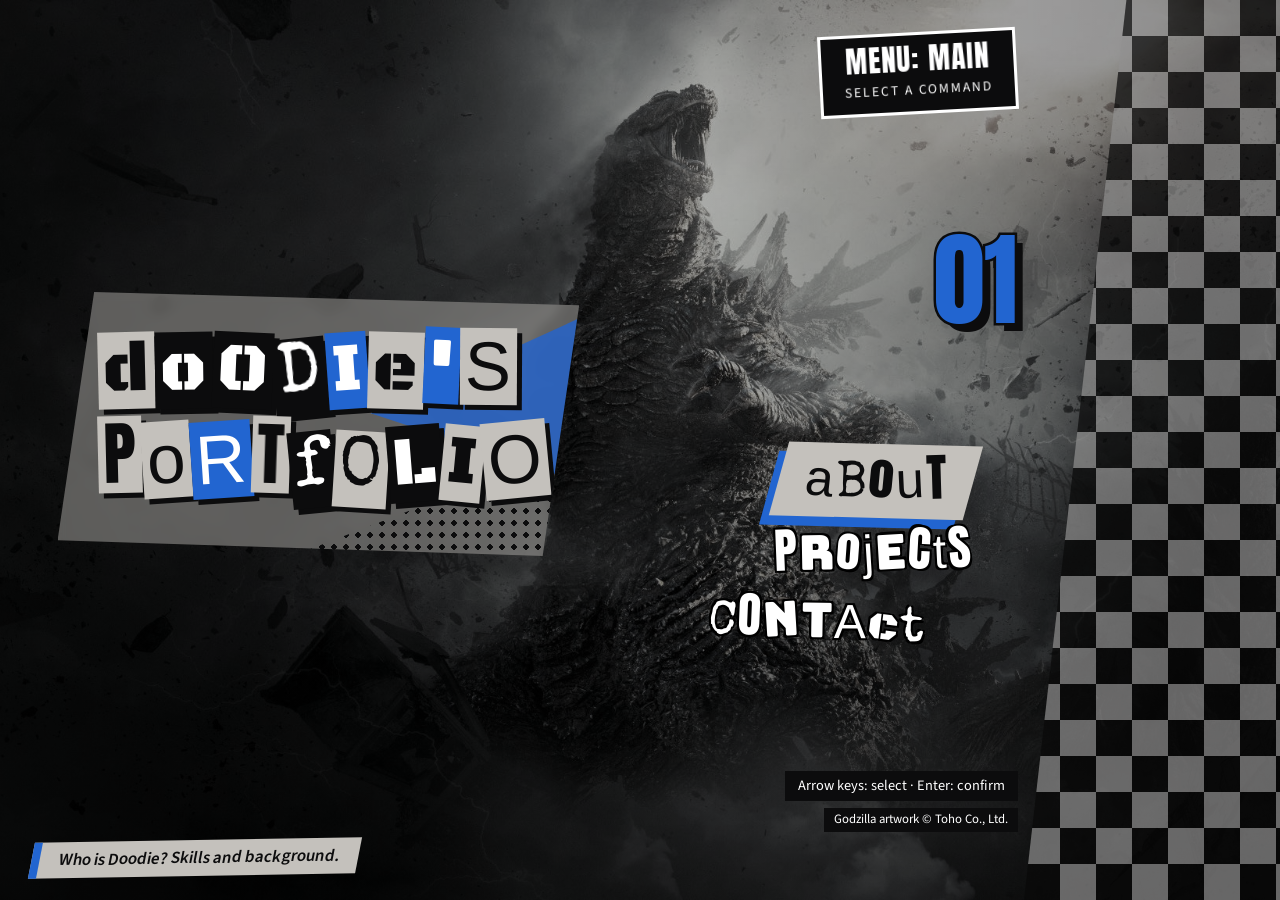
<file: index.html>
<!DOCTYPE html>
<html lang="en">
<head>
<meta charset="UTF-8">
<meta name="viewport" content="width=device-width, initial-scale=1">
<title>Doodie | Portfolio</title>
<meta name="description" content="Portfolio of Doodie, a third-year Computer Science student at Cavite State University. Software projects, databases, and certificates.">
<meta name="author" content="Doodie">
<meta name="theme-color" content="#0c0c0d">
<meta property="og:title" content="Doodie | Computer Science Student Portfolio">
<meta property="og:description" content="Portfolio of Doodie, a third-year Computer Science student at Cavite State University. Software projects, databases, and certificates.">
<meta property="og:type" content="website">
<link rel="icon" href="data:image/svg+xml,%3Csvg xmlns='http://www.w3.org/2000/svg' viewBox='0 0 32 32'%3E%3Cpath d='M2 28 9 6l5 22 5-26 5 26 6-14v14z' fill='%231a6dff'/%3E%3C/svg%3E">
<link rel="preconnect" href="https://fonts.googleapis.com">
<link rel="preconnect" href="https://fonts.gstatic.com" crossorigin>
<link href="https://fonts.googleapis.com/css2?family=Anton&family=Black+Ops+One&family=Bungee&family=Permanent+Marker&family=Source+Sans+3:wght@400;600&family=Special+Elite&display=swap" rel="stylesheet">
<link rel="stylesheet" href="style.css">
</head>
<body class="home">
<a class="skip" href="#menu">Skip to menu</a>
<main id="main" class="stage">
  <div class="layers" role="img" aria-label="Godzilla background">
    <video class="bg-video" autoplay muted loop playsinline aria-hidden="true">
      <source src="gz.mp4" type="video/mp4">
    </video>
    <div class="tint"></div>
    <div class="panel"></div>
  </div>
  <div class="ui">
    <div class="slab">
      <h1 class="title" data-ransom>Doodie's Portfolio</h1>
    </div>
    <div class="side">
      <div class="tagbox"><b>Menu: Main</b><small>Select a command</small></div>
      <div class="num" id="num" aria-hidden="true">01</div>
      <nav aria-label="Main">
        <ul class="menu" id="menu">
          <li style="--o:2;--r:1.5"><a href="about.html" data-ransom data-desc="Who is Doodie? Skills and background.">About</a></li>
          <li style="--o:1;--r:-1"><a href="projects.html" data-ransom data-desc="View projects and certificates.">Projects</a></li>
          <li style="--o:3;--r:2"><a href="contact.html" data-ransom data-desc="Send a message. Open a channel.">Contact</a></li>
        </ul>
      </nav>
      <div class="notes">
        <p class="hint">Arrow keys: select &middot; Enter: confirm</p>
        <p class="credit">Godzilla artwork &copy; Toho Co., Ltd.</p>
      </div>
    </div>
    <div class="foot">
      <p class="desc" id="desc">Third-year CS student. Code with atomic force.</p>
    </div>
  </div>
</main>
<script src="script.js" defer></script>
</body>
</html>
</file>
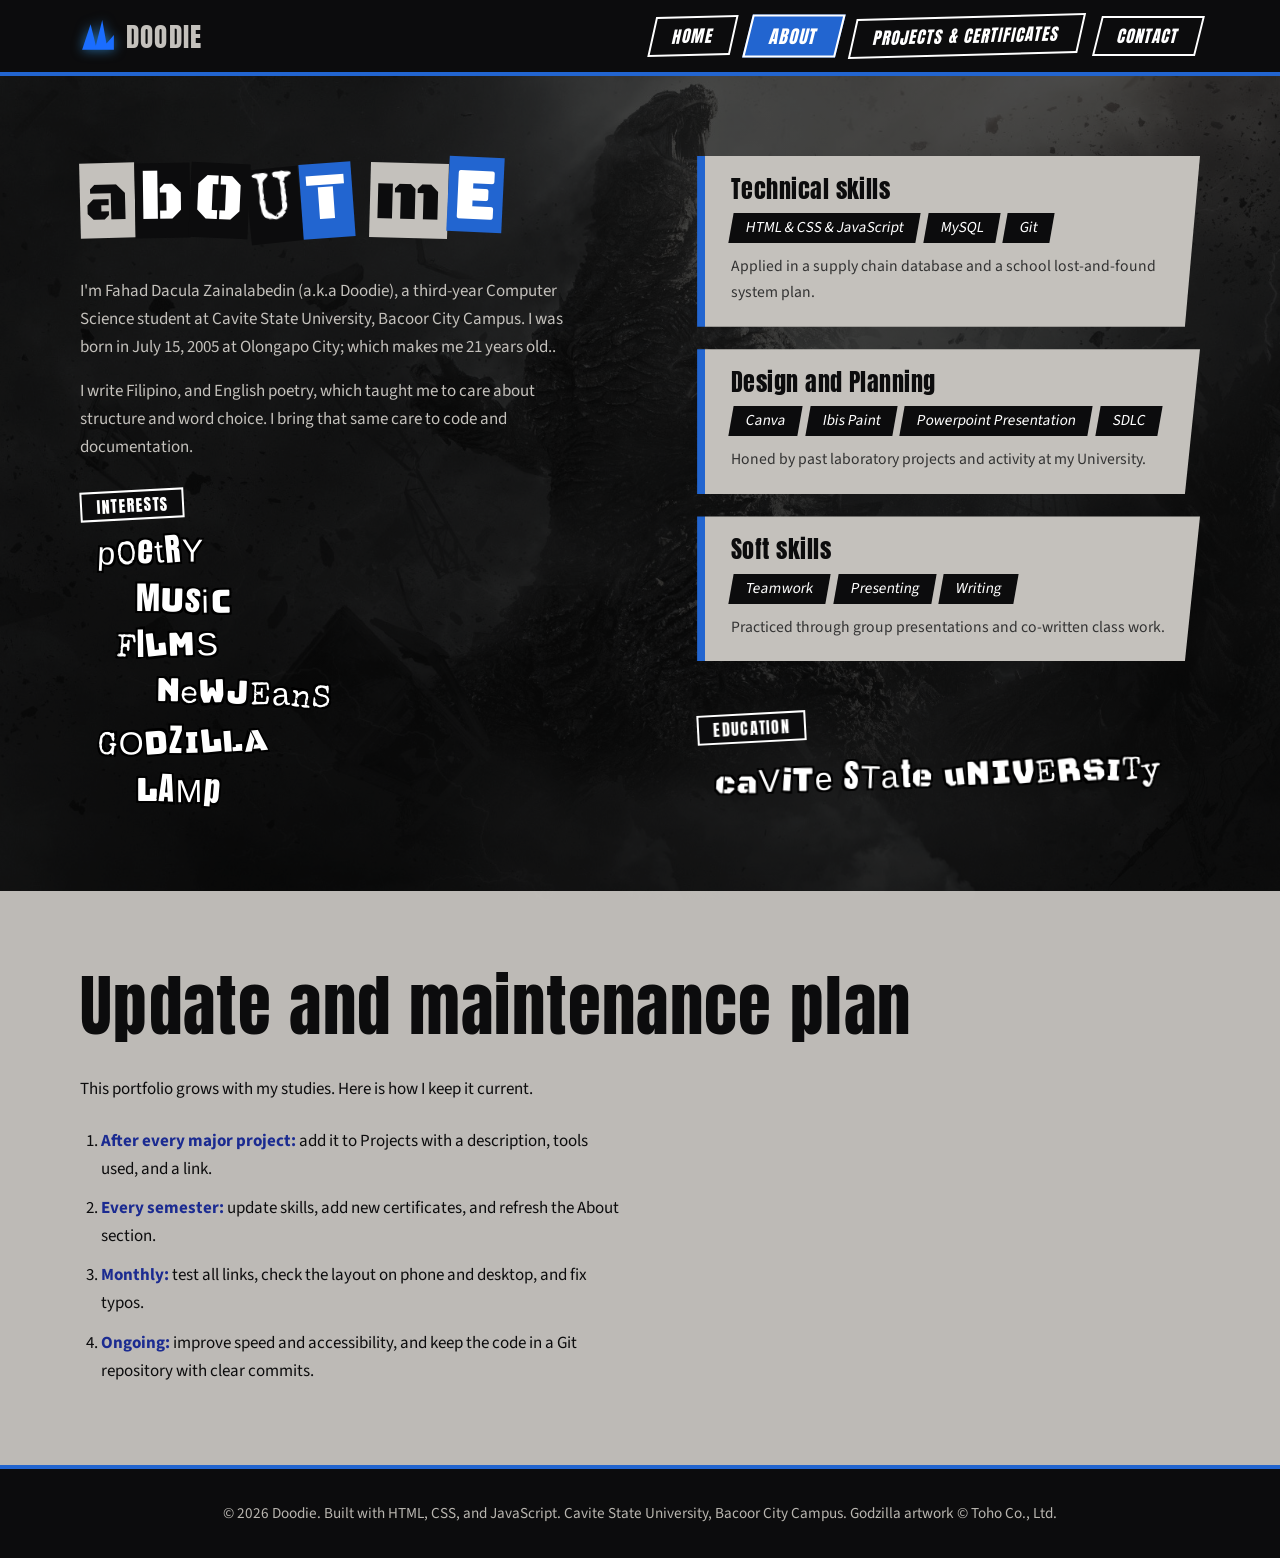
<file: about.html>
<!DOCTYPE html>
<html lang="en">
  <head>
  <meta charset="UTF-8">
  <meta name="viewport" content="width=device-width, initial-scale=1">
  <title>About | Doodie</title>
  <meta name="description" content="Learn about Doodie, a third-year Computer Science student at Cavite State University, and the skills behind the projects.">
  <meta name="author" content="Doodie">
  <meta name="theme-color" content="#0c0c0d">
  <meta property="og:title" content="About | Doodie">
  <meta property="og:description" content="Learn about Doodie, a third-year Computer Science student at Cavite State University, and the skills behind the projects.">
  <meta property="og:type" content="website">
  <link rel="icon" href="data:image/svg+xml,%3Csvg xmlns='http://www.w3.org/2000/svg' viewBox='0 0 32 32'%3E%3Cpath d='M2 28 9 6l5 22 5-26 5 26 6-14v14z' fill='%231a6dff'/%3E%3C/svg%3E">
  <link rel="preconnect" href="https://fonts.googleapis.com">
  <link rel="preconnect" href="https://fonts.gstatic.com" crossorigin>
  <link href="https://fonts.googleapis.com/css2?family=Anton&family=Black+Ops+One&family=Bungee&family=Permanent+Marker&family=Source+Sans+3:wght@400;600&family=Special+Elite&display=swap" rel="stylesheet">
  <link rel="stylesheet" href="style.css">
  </head>
  <body class="inner page-about">
    <a class="skip" href="#main">Skip to content</a>
    <header>
      <div class="wrap topbar">
        <a class="logo" href="index.html" aria-label="Doodie, go to home page">
          <svg viewBox="0 0 34 34" role="img" aria-label="Dorsal plate logo"><path d="M2 30 10 6l5 20 6-24 4 22 7-8v14z" fill="#1a6dff"/></svg>
          DOODIE
        </a>
        <button class="menu-btn" aria-expanded="false" aria-controls="menu">Menu</button>
        <nav aria-label="Main">
          <ul id="menu">
            <li><a href="index.html">Home</a></li>
            <li><a href="about.html" aria-current="page">About</a></li>
            <li><a href="projects.html">Projects &amp; Certificates</a></li>
            <li><a href="contact.html">Contact</a></li>
          </ul>
        </nav>
      </div>
    </header>
    <main id="main">
      <section id="about">
        <div class="wrap about">
          <div>
            <h1 class="page-title" data-ransom>About me</h1>
            <p>I'm Fahad Dacula Zainalabedin (a.k.a Doodie), a third-year Computer Science student at Cavite State University, Bacoor City Campus. I was born in July 15, 2005 at Olongapo City; which makes me 21 years old..</p>
            <p>I write Filipino, and English poetry, which taught me to care about structure and word choice. I bring that same care to code and documentation.</p>
            <div class="int-nav">
              <span class="int-label">Interests</span>
              <div class="int-board">
                <nav aria-label="Interests">
                  <ul class="int-menu">
                  <li style="--o:0;--r:-2"><button class="int-btn" type="button" data-topic="writing" data-ransom aria-haspopup="dialog">Poetry</button></li>
                  <li style="--o:2;--r:1.5"><button class="int-btn" type="button" data-topic="music" data-ransom aria-haspopup="dialog">Music</button></li>
                  <li style="--o:1;--r:-1"><button class="int-btn" type="button" data-topic="films" data-ransom aria-haspopup="dialog">Films</button></li>
                  <li style="--o:3;--r:2"><button class="int-btn" type="button" data-topic="newjeans" data-ransom aria-haspopup="dialog">NewJeans</button></li>
                  <li style="--o:0;--r:-1.5"><button class="int-btn" type="button" data-topic="godzilla" data-ransom aria-haspopup="dialog">Godzilla</button></li>
                  <li style="--o:2;--r:1"><button class="int-btn" type="button" data-topic="lamp" data-ransom aria-haspopup="dialog">Lamp</button></li>
                  </ul>
                </nav>
              </div>
            </div>
          </div>
          <div class="skills">
            <div class="skill-group">
              <h3>Technical skills</h3>
              <ul><li>HTML &amp; CSS &amp; JavaScript</li><li>MySQL</li><li>Git</li></ul>
              <p>Applied in a supply chain database and a school lost-and-found system plan.</p>
            </div>
            <div class="skill-group">
              <h3>Design and Planning</h3>
              <ul><li>Canva</li><li>Ibis Paint</li><li>Powerpoint Presentation</li><li>SDLC</li></ul>
              <p>Honed by past laboratory projects and activity at my University.</p>
            </div>
            <div class="skill-group">
              <h3>Soft skills</h3>
              <ul><li>Teamwork</li><li>Presenting</li><li>Writing</li></ul>
              <p>Practiced through group presentations and co-written class work.</p>
            </div>
            <div class="int-nav">
              <span class="int-label">Education</span>
              <div class="int-board">
                <nav aria-label="Education">
                  <ul class="int-menu">
                    <li style="--o:0;--r:-2"><button class="int-btn" type="button" data-topic="education" data-ransom aria-haspopup="dialog">Cavite State University</button></li>
                  </ul>
                </nav>
              </div>
            </div>
          </div>
        </div>
      </section>
      <section class="plan" id="plan">
        <div class="wrap">
          <h2>Update and maintenance plan</h2>
          <p>This portfolio grows with my studies. Here is how I keep it current.</p>
          <ol>
            <li><strong>After every major project:</strong> add it to Projects with a description, tools used, and a link.</li>
            <li><strong>Every semester:</strong> update skills, add new certificates, and refresh the About section.</li>
            <li><strong>Monthly:</strong> test all links, check the layout on phone and desktop, and fix typos.</li>
            <li><strong>Ongoing:</strong> improve speed and accessibility, and keep the code in a Git repository with clear commits.</li>
          </ol>
        </div>
      </section>
    </main>
  <dialog class="topic-dialog" id="topic-writing" aria-labelledby="topic-writing-title">
    <div class="topic-box topic-feature topic-stack">
      <button class="topic-close" type="button">Close</button>
      <div class="topic-media"><img src="exampul.jpg" alt="sulat"></div>
      <div class="topic-copy">
        <h3 id="topic-writing-title">Poetic and Purple Prose</h3>
        <p>This is one of the pieces I've written. I haven't compiled it into a full collection yet, but I have them saved digitally, and some in my notebook.</p>
      </div>
    </div>
  </dialog>
  <dialog class="topic-dialog" id="topic-music" aria-labelledby="topic-music-title">
    <div class="topic-box">
      <button class="topic-close" type="button">Close</button>
      <h3 id="topic-music-title">My Top 4 Artists</h3>
      <div class="topic-grid">
        <figure>
          <img src="ForLovers.jpg" alt="For Lovers (2004)">
          <figcaption><strong>Lamp</strong><span>#LiveLoveLamp</span></figcaption>
        </figure>
        <figure>
          <img src="Newjeanz.jpg" alt="Newjeanz (2019)">
          <figcaption><strong>NewJeans</strong><span>NewJeans is 5!.</span></figcaption>
        </figure>
        <figure>
          <img src="echotwokay.webp" alt="Ecco2k">
          <figcaption><strong>Ecco2k</strong><span>Send 'em up so high, sky burial</span></figcaption>
        </figure>
        <figure>
          <img src="Kiki.jpg" alt="KiiiKiii (2025)">
          <figcaption><strong>KiiiKiii</strong><span>Stan KiiiKiii, listen to WhyKiiiKiii.</span></figcaption>
        </figure>
      </div>
    </div>
  </dialog>
  <dialog class="topic-dialog" id="topic-films" aria-labelledby="topic-films-title">
    <div class="topic-box">
      <button class="topic-close" type="button">Close</button>
      <h3 id="topic-films-title">My Top 4 Films</h3>
      <div class="topic-grid posters">
        <figure>
          <img src="OriginalPosterforGodzilla(1954).jpg" alt="Godzilla 1954">
          <figcaption><strong>Godzilla (dir. by Ishirō Honda)</strong><span>"Godzilla, a weapon of science, a great battle of wonder and terror!" Big G trampling Tokyo!</span></figcaption>
        </figure>
        <figure>
          <img src="longdaysjourneyintonight(2018).jpg" alt="Long Day's Journey Into Night 2018">
          <figcaption><strong>Long Day's Journey Into Night (dir. by Bi Gan)</strong><span>"Films are always false, whereas memories are made of truth and lies." A hypnotic, dreamlike noir film by Bi Gan.</span></figcaption>
        </figure>
        <figure>
          <img src="Kedi(2016).jpg" alt="Kedi 2016">
          <figcaption><strong>Kedi (dir. by Ceyda Torun)</strong><span>"A cat meowing at your feet, looking up at you, is life smiling at you…" The Cats of Istanbul.</span></figcaption>
        </figure>
        <figure>
          <img src="Monster(2023).jpg" alt="Monster 2023">
          <figcaption><strong>Monster (dir. by Hirokazu Kore-eda)</strong><span>"Are they the ones we dream of, or the ones we fail to see among us?" One of Hirokazu Kore-eda's most profound works.</span></figcaption>
        </figure>
      </div>
    </div>
  </dialog>
  <dialog class="topic-dialog" id="topic-newjeans" aria-labelledby="topic-newjeans-title">
    <div class="topic-box topic-feature">
      <button class="topic-close" type="button">Close</button>
      <div class="topic-media"><img src="newjeansuuuu.jpg" alt="Newjeans"></div>
      <div class="topic-copy">
        <h3 id="topic-newjeans-title">NewJeans</h3>
        <p>NewJeans is one of my favorite K-pop groups due to their unique sound and style. And when I first found them I was taken aback by the insane diversity of their discography, which made me listen to their music more.</p>
        <p><a href="https://www.youtube.com/watch?v=pSUydWEqKwE&amp;list=RDpSUydWEqKwE&amp;start_radio=1" target="_blank" rel="noopener noreferrer">Watch the music video on YouTube</a></p>
        <p><a href="https://en.wikipedia.org/wiki/NewJeans" target="_blank" rel="noopener noreferrer">Read more on Wikipedia...</a></p>
      </div>
    </div>
  </dialog>
  <dialog class="topic-dialog" id="topic-godzilla" aria-labelledby="topic-godzilla-title">
    <div class="topic-box topic-feature">
      <button class="topic-close" type="button">Close</button>
      <div class="topic-media"><img src="gojiraa1954.jpg" alt="Godzilla 1954 Toho Poster"></div>
      <div class="topic-copy">
        <h3 id="topic-godzilla-title">Godzilla</h3>
        <p>I love Godzilla, and this whole portfolio is his territory. Every single iteration of the film represents a unique take on the iconic monster but the 1954 one has set the standard for kaiju films for me, that's why it will always be one of my best picks from the entire franchise.</p>
        <p><a href="https://en.wikipedia.org/wiki/Godzilla" target="_blank" rel="noopener noreferrer">Read more on Wikipedia...</a></p>
      </div>
    </div>
  </dialog>
  <dialog class="topic-dialog" id="topic-lamp" aria-labelledby="topic-lamp-title">
    <div class="topic-box topic-feature">
      <button class="topic-close" type="button">Close</button>
      <div class="topic-media"><img src="Lamp.jpg" alt="Picture of the Lamp band"></div>
      <div class="topic-copy">
        <h3 id="topic-lamp-title">Lamp</h3>
        <p>One of the few bands that I listened to at my lowest, they hold a special place in my heart, and their music speaks for itself so you should give it a listen!</p>
        <p><strong>My 3 favorite albums by Lamp:</strong></p>
        <ul>
          <li><a href="https://open.spotify.com/album/0gwS2D9sukMLXNvleEnYr2?si=kfkwucvvTH2EDLnajzyV5Q" target="_blank" rel="noopener noreferrer">For Lovers (2004)</a></li>
          <li><a href="https://open.spotify.com/album/0snrpSOntTb03Sd8XDPn78?si=rNGJ1-FQSJOXbzQHUYJe6A" target="_blank" rel="noopener noreferrer">Yume (2014)</a></li>
          <li><a href="https://open.spotify.com/album/7b55VfUk2Vpuqnac9NDREc?si=liFiDlVpSLyhCcjlD6W7kQ" target="_blank" rel="noopener noreferrer">Gensou (2008)</a></li>
        </ul>
        <p><a href="https://en.wikipedia.org/wiki/Lamp_(band)" target="_blank" rel="noopener noreferrer">Read more on Wikipedia...</a></p>
      </div>
    </div>
  </dialog>
  <dialog class="topic-dialog" id="topic-education" aria-labelledby="topic-education-title">
    <div class="topic-box topic-feature">
      <button class="topic-close" type="button">Close</button>
      <div class="topic-media"><img src="CVSU.jpg" alt="Cavite State University logo"></div>
      <div class="topic-copy">
        <h3 id="topic-education-title">Education</h3>
        <p><strong>I am currently pursuing a Bachelor of Science in Computer Science at Cavite State University, Bacoor City Campus, and I am in the 3rd year of the program.</strong></p>
      </div>
    </div>
  </dialog>
<footer>
        <div class="wrap">&copy; <span id="year">2026</span> Doodie. Built with HTML, CSS, and JavaScript. Cavite State University, Bacoor City Campus. Godzilla artwork &copy; Toho Co., Ltd.</div>
      </footer>
      <script src="script.js" defer></script>
  </body>
</html>
</file>
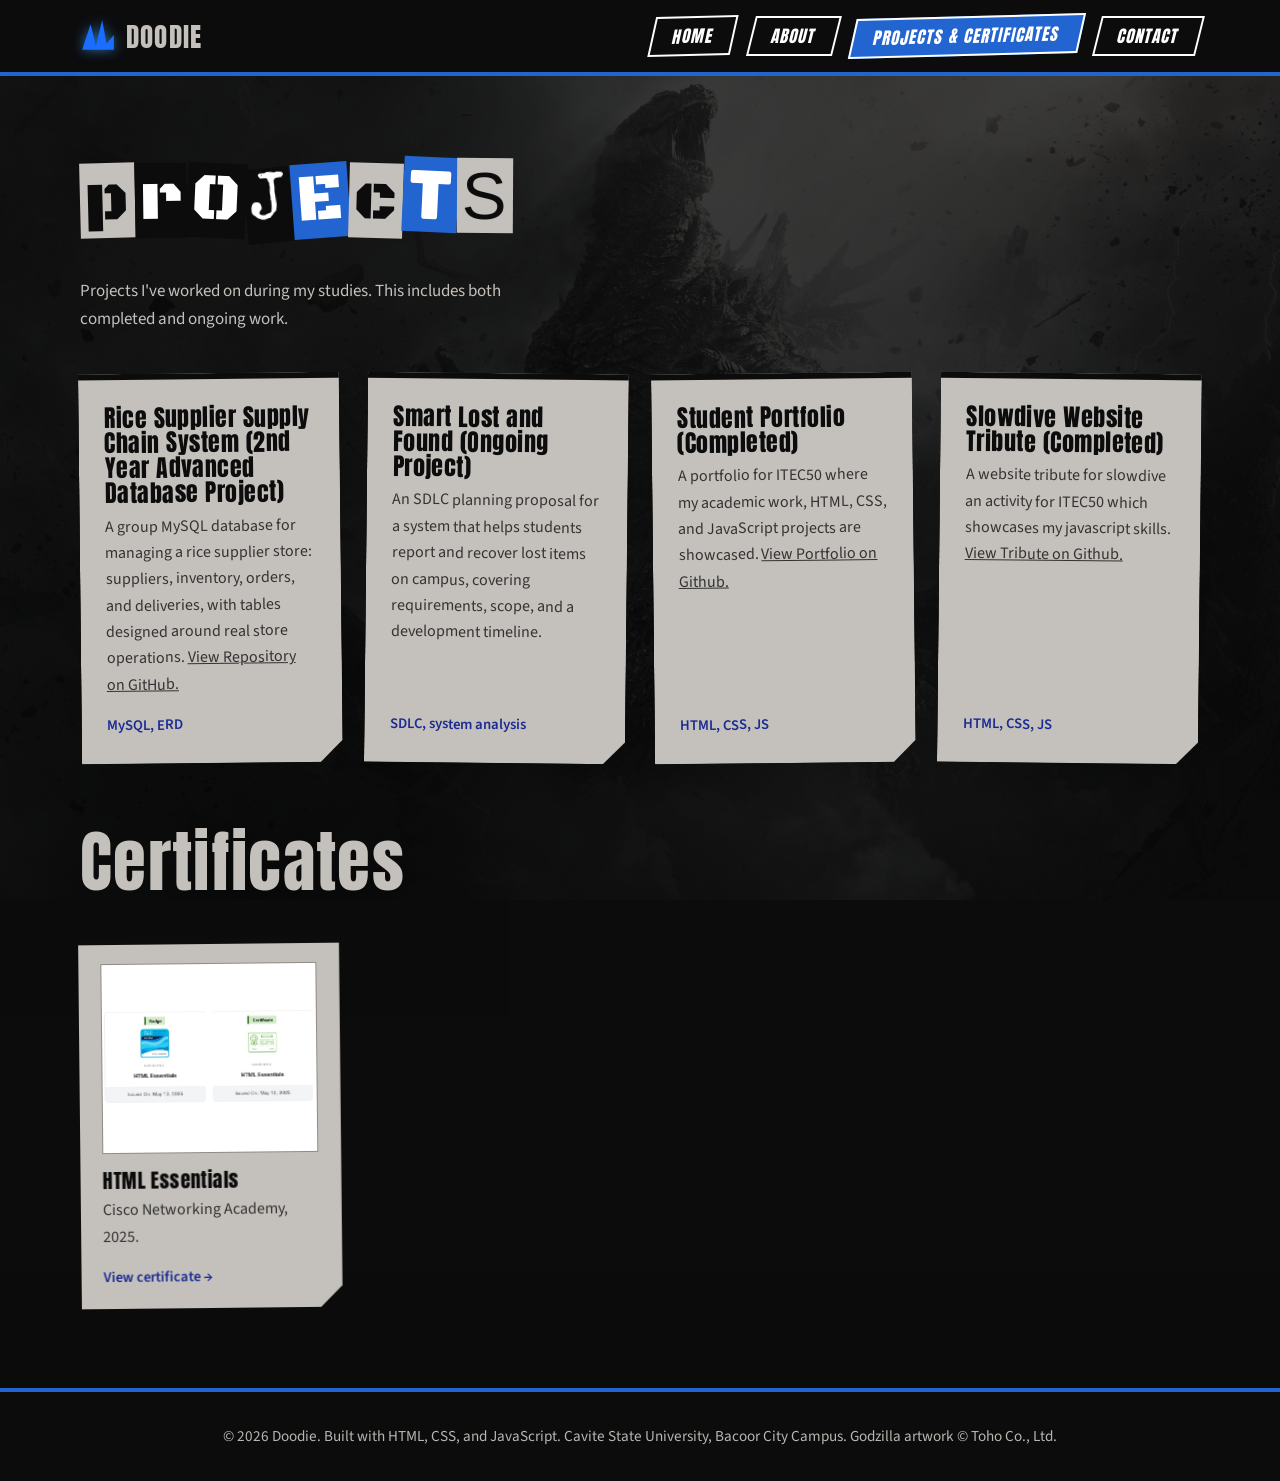
<file: projects.html>
<!DOCTYPE html>
<html lang="en">
  <head>
  <meta charset="UTF-8">
  <meta name="viewport" content="width=device-width, initial-scale=1">
  <title>Projects &amp; Certificates | Doodie</title>
  <meta name="description" content="School projects and certificates by Doodie: databases, system planning, UI mockups, and graphic design.">
  <meta name="author" content="Doodie">
  <meta name="theme-color" content="#0c0c0d">
  <meta property="og:title" content="Projects &amp; Certificates | Doodie">
  <meta property="og:description" content="School projects and certificates by Doodie: databases, system planning, UI mockups, and graphic design.">
  <meta property="og:type" content="website">
  <link rel="icon" href="data:image/svg+xml,%3Csvg xmlns='http://www.w3.org/2000/svg' viewBox='0 0 32 32'%3E%3Cpath d='M2 28 9 6l5 22 5-26 5 26 6-14v14z' fill='%231a6dff'/%3E%3C/svg%3E">
  <link rel="preconnect" href="https://fonts.googleapis.com">
  <link rel="preconnect" href="https://fonts.gstatic.com" crossorigin>
  <link href="https://fonts.googleapis.com/css2?family=Anton&family=Black+Ops+One&family=Bungee&family=Permanent+Marker&family=Source+Sans+3:wght@400;600&family=Special+Elite&display=swap" rel="stylesheet">
  <link rel="stylesheet" href="style.css">
  </head>
  <body class="inner">
    <a class="skip" href="#main">Skip to content</a>
    <header>
      <div class="wrap topbar">
        <a class="logo" href="index.html" aria-label="Doodie, go to home page">
          <svg viewBox="0 0 34 34" role="img" aria-label="Dorsal plate logo"><path d="M2 30 10 6l5 20 6-24 4 22 7-8v14z" fill="#1a6dff"/></svg>
          DOODIE
        </a>
        <button class="menu-btn" aria-expanded="false" aria-controls="menu">Menu</button>
        <nav aria-label="Main">
          <ul id="menu">
            <li><a href="index.html">Home</a></li>
            <li><a href="about.html">About</a></li>
            <li><a href="projects.html" aria-current="page">Projects &amp; Certificates</a></li>
            <li><a href="contact.html">Contact</a></li>
          </ul>
        </nav>
      </div>
    </header>
    <main id="main">
      <section id="projects">
        <div class="wrap">
          <h1 class="page-title" data-ransom>Projects</h1>
          <p>Projects I've worked on during my studies. This includes both completed and ongoing work.</p>
          <div class="grid">
            <article class="card">
              <h3>Rice Supplier Supply Chain System (2nd Year Advanced Database Project)</h3>
              <p>A group MySQL database for managing a rice supplier store: suppliers, inventory, orders, and deliveries, with tables designed around real store operations. <a href="https://github.com/Lawrzlars/Rice-Supplier-Management-System-team-project" target="_blank" rel="noopener noreferrer">View Repository on GitHub.</a></p>
              <span class="stack">MySQL, ERD</span>
            </article>
            <article class="card">
              <h3>Smart Lost and Found (Ongoing Project)</h3>
              <p>An SDLC planning proposal for a system that helps students report and recover lost items on campus, covering requirements, scope, and a development timeline.</p>
              <span class="stack">SDLC, system analysis</span>
            </article>
            <article class="card">
              <h3>Student Portfolio (Completed)</h3>
              <p>A portfolio for ITEC50 where my academic work, HTML, CSS, and JavaScript projects are showcased. <a href="https://doowdie.github.io/fahadzain15/" target="_blank" rel="noopener noreferrer">View Portfolio on Github.</a></p>
              <span class="stack">HTML, CSS, JS</span>
            </article>
            <article class="card">
              <h3>Slowdive Website Tribute (Completed)</h3>
              <p>A website tribute for slowdive an activity for ITEC50 which showcases my javascript skills. <a href="https://doowdie.github.io/slwodivetribute/" target="_blank" rel="noopener noreferrer">View Tribute on Github.</a></p>
              <span class="stack">HTML, CSS, JS</span>
            </article>
          </div>

          <h2 class="sub">Certificates</h2>
          <div class="grid certs">
            <a class="card" href="badge.jpg" target="_blank" rel="noopener">
              <img class="thumb-img" src="badge.jpg" alt="HTML Essentials certificate from Cisco Networking Academy">
              <h3>HTML Essentials</h3>
              <p>Cisco Networking Academy, 2025.</p>
              <span class="stack">View certificate &rarr;</span>
            </a>
          </div>
        </div>
      </section>
    </main>
    <dialog class="lightbox" id="lightbox" aria-label="Certificate preview">
      <div class="lb-box">
        <button class="lb-close" type="button">Close</button>
        <img id="lb-img" alt="">
        <p id="lb-cap"></p>
      </div>
    </dialog>
    <footer>
      <div class="wrap">&copy; <span id="year">2026</span> Doodie. Built with HTML, CSS, and JavaScript. Cavite State University, Bacoor City Campus. Godzilla artwork &copy; Toho Co., Ltd.</div>
    </footer>
    <script src="script.js" defer></script>
  </body>
</html>
</file>
<file: style.css>
:root {
  --accent: #2265d0;
  --accent-dk: #1b2b91;
  --accent-hi: #44bece;
  --ink: #0c0c0d;
  --ink-rgb: 12, 12, 13;
  --paper: #c4c1bc;
  --paper-rgb: 196, 193, 188;
  --mist: #b9b6b0;
  --photo-gray: 0.85;
  --display: 'Anton', 'Impact', 'Arial Narrow', sans-serif;
  --body: 'Source Sans 3', 'Segoe UI', system-ui, sans-serif;
}

* {
  box-sizing: border-box;
  margin: 0;
}

html {
  scroll-behavior: smooth;
}

body {
  background: var(--ink);
  color: var(--paper);
  font: 400 1.0625rem/1.65 var(--body);
}

a {
  color: inherit;
}

:focus-visible {
  outline: 3px solid #fff;
  outline-offset: 3px;
}

h1,
h2,
h3 {
  font-family: var(--display);
  font-weight: 400;
  letter-spacing: 0.02em;
  line-height: 1.05;
}

h2,
.page-title {
  font-size: clamp(2.6rem, 6vw, 4.2rem);
  margin-bottom: 0.5em;
}

h3 {
  font-size: 1.5rem;
  margin-bottom: 0.3em;
}

p {
  max-width: 62ch;
}

.wrap {
  width: min(1120px, 100% - 2.5rem);
  margin-inline: auto;
}

.skip {
  position: absolute;
  left: -999px;
}

.skip:focus {
  left: 1rem;
  top: 1rem;
  background: #fff;
  color: var(--ink);
  padding: 0.5rem 1rem;
  z-index: 99;
}

[data-ransom] span {
  display: inline-block;
  padding: 0 0.07em;
  line-height: 1.12;
}

[data-ransom] .w {
  white-space: nowrap;
  padding: 0;
  line-height: inherit;
}

.c0 {
  background: var(--paper);
  color: var(--ink);
}

.c1 {
  background: var(--ink);
  color: #fff;
}

.c2 {
  background: var(--accent);
  color: #fff;
}

.stage {
  position: relative;
  min-height: 100vh;
  overflow: hidden;
  background: var(--accent);
}

.layers {
  position: absolute;
  inset: 0;
  filter: grayscale(var(--photo-gray));
  background:
    url(g-minus-zero.jpg) center/cover no-repeat;
}
.bg-video {
  position: absolute;
  inset: 0;
  width: 100%;
  height: 100%;
  object-fit: cover;
}
.tint {
  position: absolute;
  inset: 0;
  background: linear-gradient(
      90deg,
      rgba(0, 0, 0, 0.75),
      rgba(0, 0, 0, 0.28) 55%,
      rgba(0, 0, 0, 0.45)
    ),
    linear-gradient(0deg, rgba(0, 0, 0, 0.5), transparent 40%);
}

.panel {
  position: absolute;
  top: 0;
  right: 0;
  bottom: 0;
  width: 20%;
  clip-path: polygon(40% 0, 100% 0, 100% 100%, 0 100%);
  opacity: 0.7;
  filter: brightness(0.75);
  background: repeating-conic-gradient(var(--paper) 0 25%, var(--ink) 0 50%) 0 0/72px
    72px;
}

.ui {
  position: relative;
  display: grid;
  grid-template-columns: minmax(0, 0.9fr) minmax(0, 1.1fr);
  grid-template-rows: 1fr auto;
  min-height: 100vh;
  padding: 1rem 2rem 1.5rem;
}

.slab {
  position: relative;
  align-self: center;
  margin: 1rem 0 1rem 2vw;
  padding: 2.2rem 2rem 3rem 2.5rem;
  background: rgba(var(--paper-rgb), 0.45);
  backdrop-filter: blur(6px) brightness(0.8);
  -webkit-backdrop-filter: blur(6px) brightness(0.8);
  color: var(--ink);
  clip-path: polygon(7% 0, 100% 5%, 93% 100%, 0 94%);
  isolation: isolate;
}

.slab::before {
  content: '';
  position: absolute;
  right: 0;
  top: 10%;
  width: 40%;
  height: 62%;
  background: var(--accent);
  clip-path: polygon(100% 0, 0 58%, 100% 100%);
  z-index: -1;
  opacity: 0.8;
}

.slab::after {
  content: '';
  position: absolute;
  right: 0;
  bottom: 0;
  width: 55%;
  height: 42%;
  z-index: -1;
  background: radial-gradient(circle, var(--ink) 30%, transparent 32%) 0 0/12px
    12px;
  clip-path: polygon(100% 0, 100% 100%, 0 100%);
}

.menu {
  list-style: none;
  padding: 0;
  display: grid;
  gap: 0.2rem;
  justify-items: end;
}

.menu li {
  margin-right: calc(var(--o) * 1.4rem);
  transform: rotate(calc(var(--r) * 1deg));
}

.menu a {
  position: relative;
  display: inline-block;
  isolation: isolate;
  text-decoration: none;
  color: #fff;
  font-size: clamp(1.6rem, min(3.8vw, 6.3vh), 3rem);
  line-height: 1;
  padding: 0.12em 0.5em;
  white-space: nowrap;
  text-shadow:
    2px 2px 0 #000,
    -2px -2px 0 #000,
    2px -2px 0 #000,
    -2px 2px 0 #000;
  transition: transform 0.15s;
  transform-origin: right center;
}

.menu a span {
  padding: 0 0.02em;
  background: none;
  color: inherit;
  line-height: 1;
}

.menu a::before,
.menu a::after {
  content: '';
  position: absolute;
  inset: 0;
  transform: skewX(-14deg) scaleX(0);
  transform-origin: right;
  transition: transform 0.22s;
}

.menu a::before {
  background: var(--paper);
  z-index: -1;
}

.menu a::after {
  background: var(--accent);
  z-index: -2;
  translate: -9px 9px;
}

.menu a.sel {
  color: var(--ink);
  text-shadow: none;
  transform: scale(1.06);
}

.menu a.sel::before,
.menu a.sel::after {
  transform: skewX(-14deg) scaleX(1);
}

.side {
  position: relative;
  padding-right: min(18vw, 320px);
  display: flex;
  flex-direction: column;
  align-items: flex-end;
  justify-content: space-between;
  gap: 1rem;
  padding-top: 1rem;
}

.tagbox {
  background: var(--ink);
  color: #fff;
  border: 3px solid #fff;
  padding: 0.5rem 1.4rem;
  transform: rotate(-3deg);
  text-align: center;
}

.tagbox b {
  display: block;
  font: 400 1.8rem/1.1 var(--display);
  letter-spacing: 0.04em;
  text-transform: uppercase;
}

.tagbox small {
  font-size: 0.85rem;
  letter-spacing: 0.14em;
  text-transform: uppercase;
}

.num {
  font: 400 clamp(3.5rem, min(8vw, 13vh), 7rem) / 1 var(--display);
  color: var(--accent);
  -webkit-text-stroke: 5px var(--ink);
  paint-order: stroke fill;
  text-shadow: 8px 8px 0 var(--ink);
}

.credit {
  font-size: 0.8rem;
  color: #fff;
  background: var(--ink);
  padding: 0.1rem 0.6rem;
}

.hint {
  background: var(--ink);
  color: #fff;
  padding: 0.2rem 0.8rem;
  font-size: 0.9rem;
}

.foot {
  grid-column: 1/-1;
  margin-top: 0.5rem;
}

.slab .title {
  font-size: clamp(2.2rem, min(5.4vw, 10vh), 5.2rem);
  margin: 0;
}

.notes {
  display: grid;
  justify-items: end;
  gap: 0.4rem;
}

.title {
  font-size: clamp(3rem, min(9.5vw, 16vh), 8rem);
  line-height: 0.95;
  margin: 0 0 0.4rem;
  filter: drop-shadow(5px 5px 0 var(--ink));
}

.desc {
  display: inline-block;
  background: var(--paper);
  color: var(--ink);
  padding: 0.25rem 1.2rem;
  font-weight: 600;
  border-left: 8px solid var(--accent);
  transform: skewX(-12deg) rotate(-1deg);
}

.inner {
  --shade: 0.45;
  --bg-pos: center;
}

.inner::before {
  content: '';
  position: fixed;
  inset: 0;
  z-index: -1;
  filter: grayscale(var(--photo-gray));
  background:
    linear-gradient(
      rgba(var(--ink-rgb), var(--shade)),
      rgba(0, 0, 0, calc(var(--shade) + 0.2))
    ),
    url(g-minus-zero.jpg) var(--bg-pos) / cover,
    var(--accent);
}

.page-about {
  --shade: 0.3;
}

.page-contact {
  --shade: 0.2;
  --bg-pos: 100% center;
}

header {
  position: sticky;
  top: 0;
  z-index: 10;
  background: var(--ink);
  border-bottom: 4px solid var(--accent);
}

.topbar {
  display: flex;
  align-items: center;
  justify-content: space-between;
  min-height: 72px;
  gap: 1rem;
}

.logo {
  display: flex;
  align-items: center;
  gap: 0.6rem;
  text-decoration: none;
  font: 400 1.7rem var(--display);
  letter-spacing: 0.05em;
}

.logo svg {
  width: 36px;
  height: 36px;
  filter: drop-shadow(0 0 6px rgba(56, 166, 255, 0.65));
}

header nav ul {
  display: flex;
  gap: 1rem;
  list-style: none;
  padding: 0;
}

header nav a {
  display: inline-block;
  text-decoration: none;
  font: 400 1.05rem var(--display);
  letter-spacing: 0.06em;
  text-transform: uppercase;
  background: var(--ink);
  color: #fff;
  border: 2px solid #fff;
  padding: 0.3rem 1.2rem;
  transform: skewX(-14deg);
  transition:
    transform 0.15s,
    background 0.15s;
}

header nav li:nth-child(odd) a {
  transform: skewX(-14deg) rotate(-1.5deg);
}

header nav a:hover,
header nav a[aria-current='page'] {
  background: var(--accent);
  transform: skewX(-14deg) scale(1.08);
}

.menu-btn {
  display: none;
  background: var(--ink);
  color: #fff;
  border: 2px solid #fff;
  padding: 0.4rem 1rem;
  font: 400 1.05rem var(--display);
  letter-spacing: 0.06em;
  text-transform: uppercase;
  cursor: pointer;
}

main section {
  padding: 5rem 0;
  background: rgba(var(--ink-rgb), 0.6);
}

.about {
  display: grid;
  grid-template-columns: 1.1fr 1fr;
  gap: 4rem;
  align-items: start;
}

.about p + p {
  margin-top: 1rem;
}

.skills {
  display: grid;
  gap: 1.4rem;
}

.skill-group {
  background: var(--paper);
  color: var(--ink);
  padding: 1.3rem 1.6rem;
  border-left: 8px solid var(--accent);
  clip-path: polygon(0 0, 100% 0, 97% 100%, 0 100%);
}

.skill-group ul {
  list-style: none;
  padding: 0;
  display: flex;
  flex-wrap: wrap;
  gap: 0.5rem;
  margin-top: 0.7rem;
}

.skill-group li {
  background: var(--ink);
  color: #fff;
  padding: 0.15rem 0.9rem;
  font-size: 0.95rem;
  transform: skewX(-10deg);
}

.skill-group p {
  color: #333;
  font-size: 0.98rem;
  margin-top: 0.7rem;
}

.int-nav {
  margin-top: 1.8rem;
}

.int-label {
  display: inline-block;
  background: var(--ink);
  color: #fff;
  border: 2px solid #fff;
  padding: 0.1rem 0.9rem;
  font: 400 1rem/1.4 var(--display);
  letter-spacing: 0.08em;
  text-transform: uppercase;
  transform: rotate(-3deg);
}

.int-board {
  display: flex;
  flex-wrap: wrap;
  align-items: flex-start;
  gap: 0.5rem 1.5rem;
  margin-top: 0.6rem;
}

.int-menu {
  list-style: none;
  padding: 0;
  display: grid;
  gap: 0.15rem;
  justify-items: start;
}

.int-menu li {
  margin-left: calc(var(--o) * 1.2rem);
  transform: rotate(calc(var(--r) * 1deg));
}

.int-btn {
  position: relative;
  display: inline-block;
  isolation: isolate;
  cursor: pointer;
  background: none;
  border: 0;
  color: #fff;
  font-size: clamp(1.5rem, 3vw, 2rem);
  line-height: 1;
  padding: 0.12em 0.5em;
  white-space: nowrap;
  text-shadow:
    2px 2px 0 #000,
    -2px -2px 0 #000,
    2px -2px 0 #000,
    -2px 2px 0 #000;
  transition: transform 0.15s;
  transform-origin: left center;
}

.int-menu .int-btn span {
  padding: 0 0.02em;
  background: none;
  color: inherit;
  line-height: 1;
}

.int-btn::before,
.int-btn::after {
  content: '';
  position: absolute;
  inset: 0;
  transform: skewX(-14deg) scaleX(0);
  transform-origin: left;
  transition: transform 0.22s;
}

.int-btn::before {
  background: var(--paper);
  z-index: -1;
}

.int-btn::after {
  background: var(--accent);
  z-index: -2;
  translate: 9px 9px;
}

.int-btn:hover,
.int-btn:focus-visible {
  color: var(--ink);
  text-shadow: none;
  transform: scale(1.06);
}

.int-btn:hover::before,
.int-btn:hover::after,
.int-btn:focus-visible::before,
.int-btn:focus-visible::after {
  transform: skewX(-14deg) scaleX(1);
}

.topic-dialog {
  margin: auto;
  border: none;
  padding: 0;
  background: transparent;
  width: min(940px, 94vw);
  max-height: 94vh;
  overflow: visible;
}

.topic-dialog::backdrop {
  background: rgba(0, 0, 0, 0.9);
}

.topic-box {
  position: relative;
  max-height: 92vh;
  overflow-y: auto;
  background: var(--paper);
  color: var(--ink);
  border-top: 6px solid var(--accent);
  clip-path: polygon(
    0 0,
    100% 0,
    100% calc(100% - 22px),
    calc(100% - 22px) 100%,
    0 100%
  );
}

.topic-box > h3 {
  font-size: 2rem;
  padding: 1.1rem 7rem 0.9rem 1.4rem;
}

.topic-close {
  position: absolute;
  top: 0.8rem;
  right: 1rem;
  z-index: 1;
  cursor: pointer;
  background: var(--accent);
  color: #fff;
  border: 2px solid var(--ink);
  padding: 0.2rem 1.4rem;
  font: 400 1.1rem var(--display);
  letter-spacing: 0.08em;
  text-transform: uppercase;
  transform: skewX(-12deg);
}

.topic-close:hover {
  background: var(--ink);
}

.topic-grid {
  display: grid;
  grid-template-columns: repeat(4, 1fr);
  gap: 1rem;
  padding: 0 1.4rem 1.8rem;
}

.topic-grid figure {
  margin: 0;
}

.topic-grid img {
  display: block;
  width: 100%;
  aspect-ratio: 1 / 1;
  object-fit: contain;
  background: var(--ink);
}

.topic-grid.posters img {
  aspect-ratio: 2 / 3;
}

.topic-grid figcaption {
  margin-top: 0.6rem;
}

.topic-grid figcaption strong {
  display: block;
  font: 400 1.25rem/1.15 var(--display);
  letter-spacing: 0.02em;
}

.topic-grid figcaption span {
  display: block;
  margin-top: 0.2rem;
  font-size: 0.95rem;
  color: #333;
}

.topic-feature {
  display: grid;
  grid-template-columns: 1fr 1fr;
}

.topic-media {
  display: grid;
  place-items: center;
  background: var(--ink);
}

.topic-media img {
  display: block;
  width: 100%;
  height: auto;
  max-height: 70vh;
  object-fit: contain;
}

.topic-copy {
  align-self: center;
  padding: 3.4rem 2rem 2rem;
}

.topic-copy h3 {
  font-size: 2rem;
  margin-bottom: 0.6rem;
}

.topic-copy p {
  color: #333;
}

.topic-copy p + p {
  margin-top: 0.8rem;
}

.topic-copy a {
  color: var(--accent-dk);
  font-weight: 600;
}

.topic-stack {
  grid-template-columns: 1fr;
}

.topic-dialog:has(.topic-stack) {
  width: min(640px, 94vw, calc((90vh - 150px) * 1.3));
}

.topic-stack .topic-media img {
  width: 100%;
  height: auto;
  max-height: none;
}

.topic-stack .topic-copy {
  padding: 1.6rem 2rem 2rem;
}

.grid {
  display: grid;
  grid-template-columns: repeat(auto-fit, minmax(260px, 1fr));
  gap: 1.6rem;
  margin-top: 2.5rem;
}

.card {
  display: flex;
  flex-direction: column;
  background: var(--paper);
  color: var(--ink);
  padding: 1.6rem;
  border-top: 6px solid var(--ink);
  clip-path: polygon(
    0 0,
    100% 0,
    100% calc(100% - 22px),
    calc(100% - 22px) 100%,
    0 100%
  );
  transform: rotate(-0.6deg);
  transition: transform 0.2s;
}

.card:nth-child(even) {
  transform: rotate(0.6deg);
}

.card:hover {
  transform: rotate(0) translateY(-6px);
}

.card p {
  color: #333;
  font-size: 1rem;
  flex: 1;
}

.stack {
  margin-top: 1rem;
  font-size: 0.92rem;
  font-weight: 600;
  color: var(--accent-dk);
}

.sub {
  margin-top: 4rem;
}

.certs {
  grid-template-columns: repeat(auto-fill, minmax(260px, 1fr));
}

.certs .card {
  padding: 1.2rem 1.4rem;
}

a.card {
  text-decoration: none;
}

a.card:focus-visible {
  outline-offset: -3px;
}

.thumb-img {
  display: block;
  width: 100%;
  height: 190px;
  object-fit: contain;
  background: #fff;
  border: 1px solid #8f8c86;
  margin-bottom: 1rem;
}

.certs h3 {
  font-size: 1.25rem;
}

.lightbox {
  margin: auto;
  border: none;
  padding: 0;
  background: transparent;
  width: min(900px, 92vw);
  max-height: 94vh;
  overflow: visible;
}

.lightbox::backdrop {
  background: rgba(0, 0, 0, 0.9);
}

.lb-box {
  position: relative;
  background: var(--paper);
  color: var(--ink);
  padding: 1rem 1rem 0.8rem;
  border-top: 6px solid var(--accent);
  clip-path: polygon(
    0 0,
    100% 0,
    100% calc(100% - 22px),
    calc(100% - 22px) 100%,
    0 100%
  );
}

.lb-box img {
  display: block;
  width: 100%;
  height: auto;
  max-height: 72vh;
  object-fit: contain;
  margin: 2.6rem auto 0;
}

.lb-box p {
  font: 400 1.4rem var(--display);
  letter-spacing: 0.02em;
  margin-top: 0.7rem;
}

.lb-close {
  position: absolute;
  top: 0.8rem;
  right: 1rem;
  cursor: pointer;
  background: var(--accent);
  color: #fff;
  border: 2px solid var(--ink);
  padding: 0.2rem 1.4rem;
  font: 400 1.1rem var(--display);
  letter-spacing: 0.08em;
  text-transform: uppercase;
  transform: skewX(-12deg);
}

.lb-close:hover {
  background: var(--ink);
}

.contact {
  display: grid;
  grid-template-columns: 1fr 1.2fr;
  gap: 4rem;
}

form {
  display: grid;
  gap: 1rem;
}

label {
  display: grid;
  gap: 0.35rem;
  font-weight: 600;
}

input,
textarea {
  font: inherit;
  background: var(--paper);
  color: var(--ink);
  border: 3px solid #fff;
  padding: 0.7rem 0.9rem;
  width: 100%;
}

input:focus,
textarea:focus {
  outline: none;
  box-shadow: 6px 6px 0 var(--accent);
}

textarea {
  min-height: 140px;
  resize: vertical;
}

form button {
  justify-self: start;
  cursor: pointer;
  background: var(--accent);
  color: #fff;
  border: 2px solid #fff;
  padding: 0.6rem 2rem;
  font: 400 1.2rem var(--display);
  letter-spacing: 0.08em;
  text-transform: uppercase;
  transform: skewX(-12deg);
  transition:
    background 0.15s,
    color 0.15s;
}

form button:hover {
  background: #fff;
  color: var(--ink);
}

.contact [data-fs-error]:not([data-fs-active]),
.contact [data-fs-success]:not([data-fs-active]) {
  display: none;
}

.contact [data-fs-error][data-fs-active],
.contact [data-fs-success][data-fs-active] {
  display: block;
  font-size: 1rem;
  font-weight: 600;
  padding: 0.6rem 1rem;
  margin: 0;
  border-radius: 0;
  border: 2px solid #fff;
  border-left-width: 8px;
}

.contact [data-fs-success][data-fs-active] {
  background: var(--paper);
  color: var(--ink);
  border-left-color: var(--accent);
}

.contact [data-fs-error=''][data-fs-active] {
  background: var(--ink);
  color: #fff;
  border-left-color: #ff5a5a;
}

.contact label [data-fs-error][data-fs-active] {
  background: none;
  border: 0;
  padding: 0;
  font-size: 0.9rem;
  color: #ff8d8d;
}

.contact input[aria-invalid='true'],
.contact textarea[aria-invalid='true'] {
  border-color: #ff5a5a;
}
.social {
  list-style: none;
  padding: 0;
  margin-top: 1.8rem;
  display: flex;
  flex-wrap: wrap;
  gap: 1.4rem 1.1rem;
}

.social li:nth-child(odd) {
  transform: rotate(-3deg);
}

.social li:nth-child(even) {
  transform: rotate(2.5deg);
}

.social a {
  display: grid;
  justify-items: center;
  gap: 0.55rem;
  width: 5.8rem;
  text-decoration: none;
  color: #fff;
}

.social svg {
  box-sizing: content-box;
  width: 2.1rem;
  height: 2.1rem;
  padding: 1.1rem;
  fill: currentColor;
  background: var(--ink);
  border: 2px solid #fff;
  transform: skewX(-8deg);
  transition:
    transform 0.15s,
    background 0.15s,
    color 0.15s,
    box-shadow 0.15s;
}

.social span {
  font: 400 1rem var(--display);
  letter-spacing: 0.08em;
  text-transform: uppercase;
  text-shadow:
    2px 2px 0 #000,
    -2px -2px 0 #000,
    2px -2px 0 #000,
    -2px 2px 0 #000;
}

.social a:hover svg,
.social a:focus-visible svg {
  color: var(--ink);
  background: var(--paper);
  box-shadow: 6px 6px 0 var(--accent);
  transform: skewX(-8deg) translate(-3px, -3px);
}

.plan {
  background: rgba(var(--paper-rgb), 0.97) !important;
  color: var(--ink);
}

.plan ol {
  margin-top: 1.5rem;
  padding-left: 1.3rem;
  display: grid;
  gap: 0.7rem;
  max-width: 68ch;
}

.plan strong {
  color: var(--accent-dk);
}

footer {
  padding: 2rem 0;
  text-align: center;
  color: var(--mist);
  background: var(--ink);
  border-top: 4px solid var(--accent);
  font-size: 0.95rem;
}

main {
  min-height: calc(100vh - 76px - 90px);
}

.inner main {
  display: flex;
  flex-direction: column;
}

.inner main section:last-child {
  flex: 1;
}

.home main {
  min-height: 0;
}

@media (max-width: 820px) {
  .ui {
    grid-template-columns: 1fr;
    padding: 1rem 1rem 1.5rem;
  }
  .panel {
    display: none;
  }
  .slab {
    margin: 1rem 0;
    padding: 2.5rem 1.5rem 3.5rem;
  }
  .side {
    align-items: flex-start;
    padding-right: 0;
  }
  .menu,
  .notes {
    justify-items: start;
  }
  .menu li {
    margin-right: 0;
    margin-left: calc(var(--o) * 0.5rem);
  }
  .menu a {
    transform-origin: left center;
  }
  .menu a::before,
  .menu a::after {
    transform-origin: left;
  }
  .num {
    font-size: 5rem;
  }
  .about,
  .contact {
    grid-template-columns: 1fr;
    gap: 2.5rem;
  }
  .topic-grid {
    grid-template-columns: repeat(2, 1fr);
  }
  .int-menu li {
    margin-left: calc(var(--o) * 0.5rem);
  }
  .topic-feature {
    grid-template-columns: 1fr;
  }
  .topic-copy {
    padding-top: 3rem;
  }
  main section {
    padding: 3.5rem 0;
  }
  .menu-btn {
    display: block;
  }
  header nav ul {
    display: none;
    position: absolute;
    top: 100%;
    left: 0;
    right: 0;
    flex-direction: column;
    gap: 0.6rem;
    padding: 1rem 1.25rem;
    background: var(--ink);
    border-bottom: 4px solid var(--accent);
  }
  header nav ul.open {
    display: flex;
  }
  header nav a {
    display: block;
  }
}

@media (prefers-reduced-motion: reduce) {
  html {
    scroll-behavior: auto;
  }
  .int-btn,
  .int-btn::before,
  .int-btn::after,
  .card,
  .menu a,
  .menu a::before,
  .menu a::after {
    transition: none;
  }
  .bg-video {
    display: none;
  }
}

@media (hover: none) {
  .hint {
    display: none;
  }
}
</file>
